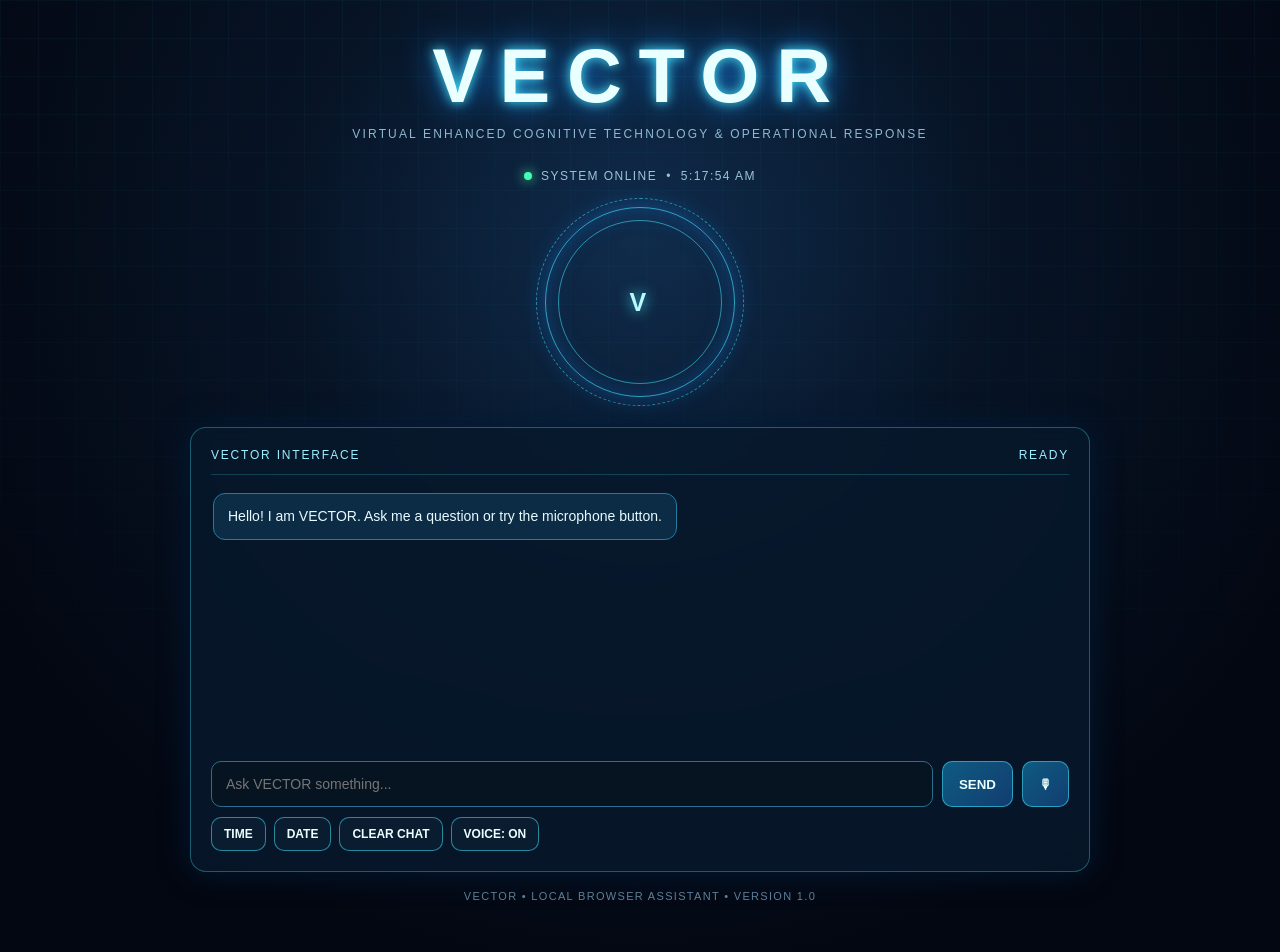
<file: index.html>
<!DOCTYPE html>
<html lang="en">
<head>
<meta charset="UTF-8">
<meta name="viewport" content="width=device-width, initial-scale=1.0">
<title>VECTOR | Virtual Enhanced Cognitive Technology & Operational Response</title>
<style>
:root{--cyan:#45e8ff;--blue:#178cff;--bg:#050b16;--panel:rgba(8,25,45,.82);--muted:#8ba9c2}
*{box-sizing:border-box}body{margin:0;min-height:100vh;background:radial-gradient(circle at 50% 25%,#102c4c 0,#071426 36%,#030711 78%);color:#e8faff;font-family:Arial,Helvetica,sans-serif;overflow-x:hidden}
body:before{content:"";position:fixed;inset:0;pointer-events:none;background:linear-gradient(rgba(69,232,255,.035) 1px,transparent 1px),linear-gradient(90deg,rgba(69,232,255,.035) 1px,transparent 1px);background-size:38px 38px;mask-image:linear-gradient(to bottom,black,transparent)}
header{text-align:center;padding:32px 16px 8px}h1{font-size:clamp(42px,8vw,76px);letter-spacing:.22em;margin:0 0 8px;color:#eaffff;text-shadow:0 0 12px #45e8ff,0 0 34px #178cff;font-weight:800}.subtitle{font-size:12px;letter-spacing:.18em;color:#8fb9d1;text-transform:uppercase}
main{width:min(900px,92vw);margin:20px auto 50px}.status{display:flex;justify-content:center;align-items:center;gap:9px;color:#9bc4d8;font-size:12px;letter-spacing:.12em;margin:20px 0}.dot{width:8px;height:8px;border-radius:50%;background:#45ffb0;box-shadow:0 0 12px #45ffb0}
.core-wrap{display:flex;justify-content:center;margin:24px 0 30px}.core{width:190px;height:190px;border:1px solid rgba(69,232,255,.65);border-radius:50%;display:grid;place-items:center;position:relative;box-shadow:0 0 25px #178cff55,inset 0 0 25px #178cff44;animation:pulse 3s ease-in-out infinite}.core:before,.core:after{content:"";position:absolute;border:1px solid #45e8ff88;border-radius:50%;inset:12px;animation:spin 12s linear infinite}.core:after{inset:-10px;border-style:dashed;animation:spin 24s linear infinite reverse}.core span{font-size:25px;font-weight:bold;letter-spacing:.18em;color:#bafaff;text-shadow:0 0 14px #45e8ff}
@keyframes spin{to{transform:rotate(360deg)}}@keyframes pulse{50%{box-shadow:0 0 48px #178cff99,inset 0 0 35px #178cff77}}
.panel{background:var(--panel);border:1px solid #45e8ff55;border-radius:16px;box-shadow:0 0 30px #001a35;padding:20px;backdrop-filter:blur(10px)}
.panel-head{display:flex;justify-content:space-between;gap:10px;align-items:center;border-bottom:1px solid #45e8ff33;padding-bottom:12px;margin-bottom:14px;color:#9cefff;font-size:12px;letter-spacing:.15em}
#messages{height:260px;overflow-y:auto;padding:4px 2px 12px;display:flex;flex-direction:column;gap:12px}.msg{max-width:88%;padding:12px 14px;border-radius:12px;line-height:1.5;font-size:14px;white-space:pre-wrap}.bot{align-self:flex-start;background:#0c2b45;border:1px solid #237ba0}.user{align-self:flex-end;background:#123f66;border:1px solid #248ec7}
.controls{display:flex;gap:9px;margin-top:12px}input{min-width:0;flex:1;background:#061321;border:1px solid #28708d;border-radius:10px;padding:14px;color:#eaffff;font-size:14px;outline:none}input:focus{border-color:var(--cyan);box-shadow:0 0 12px #45e8ff44}button{border:1px solid #45e8ff88;background:linear-gradient(135deg,#0e5b82,#123d70);color:#eaffff;border-radius:10px;padding:0 16px;font-weight:bold;cursor:pointer}button:hover{filter:brightness(1.25)}button:active{transform:scale(.98)}.small-buttons{display:flex;gap:8px;margin-top:10px;flex-wrap:wrap}.small-buttons button{padding:9px 12px;font-size:12px;background:#091c30}
footer{text-align:center;color:#63859d;font-size:11px;letter-spacing:.12em;margin-top:18px}
@media(max-width:560px){.controls{flex-wrap:wrap}.controls input{flex-basis:100%}.controls button{min-height:42px;flex:1}.core{width:155px;height:155px}#messages{height:300px}}
</style>
</head>
<body>
<header><h1>VECTOR</h1><div class="subtitle">Virtual Enhanced Cognitive Technology &amp; Operational Response</div></header>
<main>
<div class="status"><span class="dot"></span><span>SYSTEM ONLINE</span><span>•</span><span id="clock">--:--:--</span></div>
<div class="core-wrap"><div class="core"><span>V</span></div></div>
<section class="panel">
 <div class="panel-head"><span>VECTOR INTERFACE</span><span id="state">READY</span></div>
 <div id="messages" aria-live="polite"><div class="msg bot">Hello! I am VECTOR. Ask me a question or try the microphone button.</div></div>
 <div class="controls">
  <input id="question" type="text" placeholder="Ask VECTOR something..." autocomplete="off">
  <button id="send">SEND</button>
  <button id="mic" title="Use microphone">🎙</button>
 </div>
 <div class="small-buttons"><button id="time">TIME</button><button id="date">DATE</button><button id="clear">CLEAR CHAT</button><button id="voice">VOICE: ON</button></div>
</section>
<footer>VECTOR • LOCAL BROWSER ASSISTANT • VERSION 1.0</footer>
</main>
<script>
const $=id=>document.getElementById(id), messages=$("messages");
let voiceOn=true;
function add(text,who="bot"){const d=document.createElement("div");d.className="msg "+who;d.textContent=text;messages.appendChild(d);messages.scrollTop=messages.scrollHeight;}
function say(text){if(voiceOn&&"speechSynthesis"in window){speechSynthesis.cancel();const u=new SpeechSynthesisUtterance(text);u.rate=1; speechSynthesis.speak(u);}}
function answer(q){
 const s=q.toLowerCase().trim();
 if(!s)return "Please type a question.";
 if(/\b(hi|hello|hey)\b/.test(s))return "Hello! VECTOR is online. What would you like to know?";
 if(s.includes("your name")||s==="who are you")return "I am VECTOR: Virtual Enhanced Cognitive Technology & Operational Response.";
 if(s.includes("full form")&&s.includes("vector"))return "VECTOR stands for Virtual Enhanced Cognitive Technology & Operational Response.";
 if(s.includes("time"))return "The current time is "+new Date().toLocaleTimeString();
 if(s.includes("date")||s.includes("day today"))return "Today is "+new Date().toLocaleDateString(undefined,{weekday:"long",year:"numeric",month:"long",day:"numeric"})+".";
 if(s.includes("capital of india"))return "The capital of India is New Delhi.";
 if(s.includes("largest planet"))return "Jupiter is the largest planet in our Solar System.";
 if(s.includes("speed")&&s.includes("formula"))return "Speed = Distance ÷ Time.";
 if(s.includes("light intensity"))return "Light intensity is commonly measured in candela (cd). Illuminance, the light falling on a surface, is measured in lux (lx).";
 if(s.includes("thank"))return "You're welcome. VECTOR is ready for your next question.";
 if(s.includes("help"))return "Try asking about my name, the time, date, India's capital, planets, speed formula, or light intensity.";
 const arithmetic=s.match(/^\s*(-?\d+(?:\.\d+)?)\s*([+\-*/])\s*(-?\d+(?:\.\d+)?)\s*$/);
 if(arithmetic){const a=Number(arithmetic[1]),b=Number(arithmetic[3]),op=arithmetic[2];if(op==="/"&&b===0)return "Division by zero is not allowed.";return "The answer is "+({"+":a+b,"-":a-b,"*":a*b,"/":a/b}[op])+".";}
 return "I don't have that answer in my starter offline knowledge yet. Try another question, or add more answers to VECTOR's knowledge base in the website code.";
}
function send(){const q=$("question").value.trim();if(!q)return;add(q,"user");$("question").value="";$("state").textContent="THINKING";const a=answer(q);add(a);say(a);$("state").textContent="READY";}
$("send").addEventListener("click",send);$("question").addEventListener("keydown",e=>{if(e.key==="Enter")send();});
$("time").onclick=()=>{const a="The current time is "+new Date().toLocaleTimeString();add(a);say(a);};
$("date").onclick=()=>{const a="Today is "+new Date().toLocaleDateString(undefined,{weekday:"long",year:"numeric",month:"long",day:"numeric"});add(a);say(a);};
$("clear").onclick=()=>{messages.innerHTML="";add("Chat cleared. VECTOR is ready.");};
$("voice").onclick=()=>{voiceOn=!voiceOn;$("voice").textContent="VOICE: "+(voiceOn?"ON":"OFF");if(!voiceOn&&"speechSynthesis"in window)speechSynthesis.cancel();};
$("mic").onclick=()=>{const SR=window.SpeechRecognition||window.webkitSpeechRecognition;if(!SR){add("Speech recognition is not available in this browser. Try Chrome, or type your question.");return;}const r=new SR();r.lang="en-IN";r.onstart=()=>{$("state").textContent="LISTENING";};r.onresult=e=>{$("question").value=e.results[0][0].transcript;send();};r.onerror=()=>add("I couldn't hear that clearly. Please try again or type your question.");r.onend=()=>{$("state").textContent="READY";};r.start();};
function tick(){$("clock").textContent=new Date().toLocaleTimeString();}tick();setInterval(tick,1000);
</script>
</body></html>
</file>
